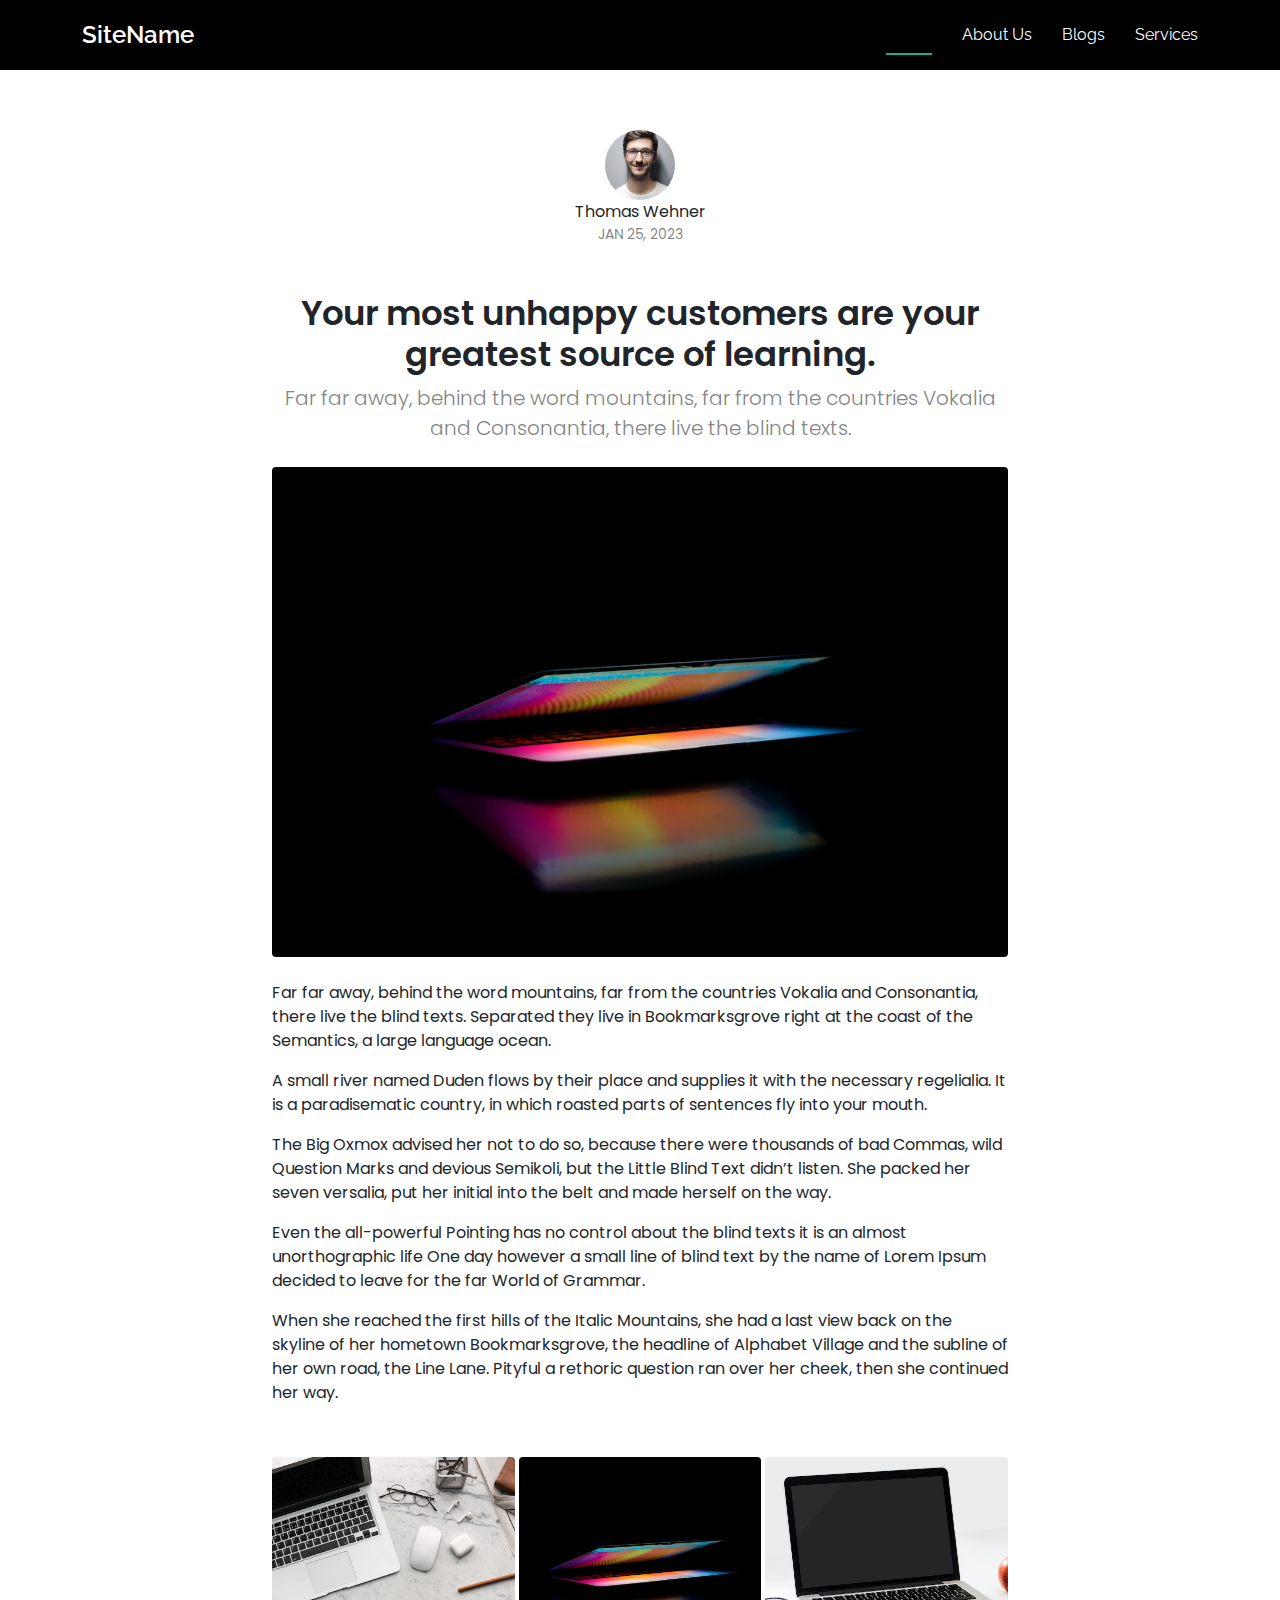
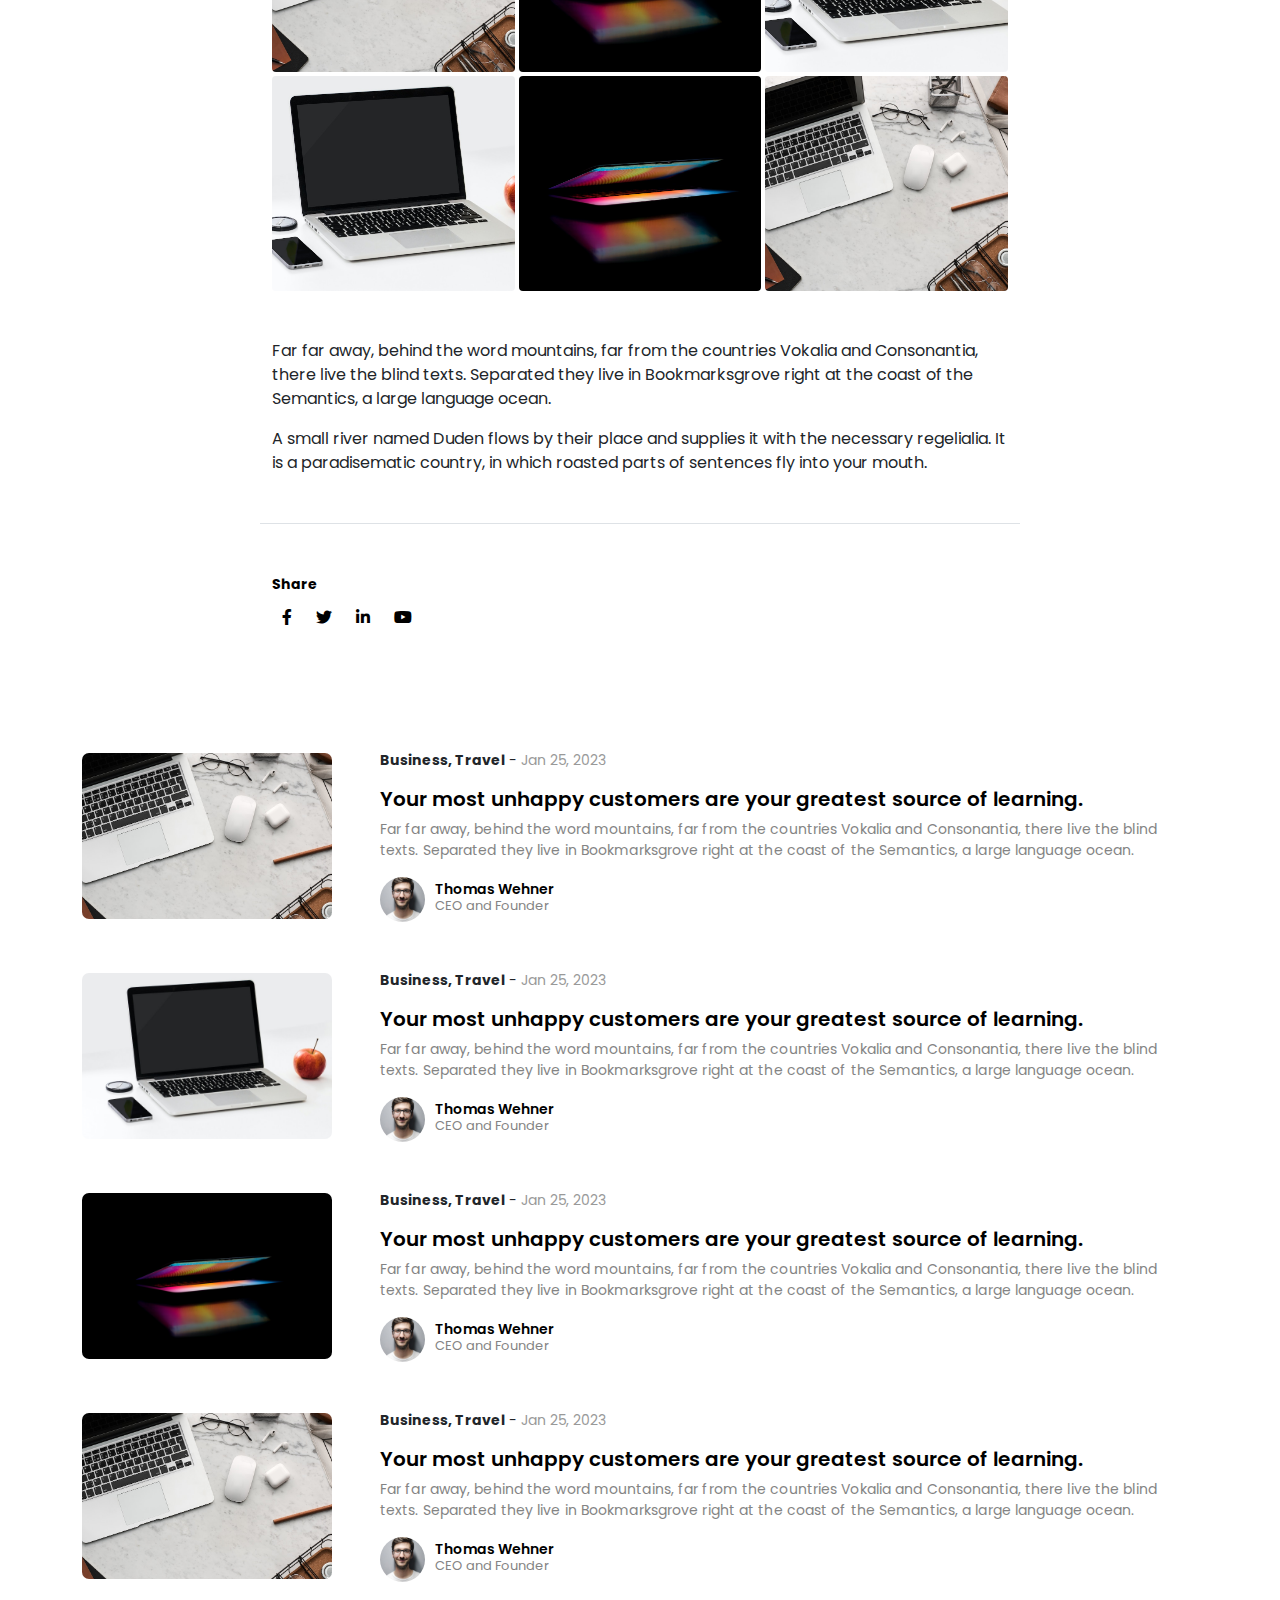
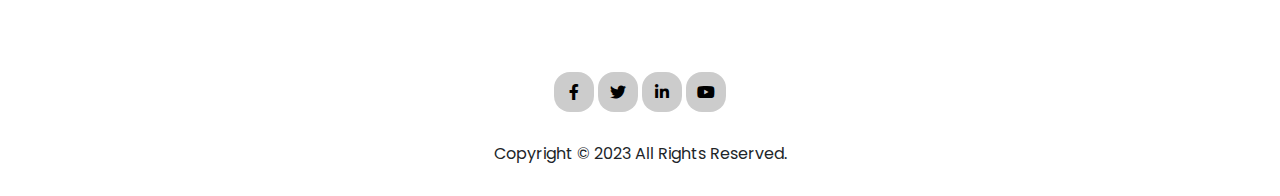
<file: single-post.html>
<!DOCTYPE html>
<html lang="en">

	<head>
		<meta charset="UTF-8" />
		<meta http-equiv="X-UA-Compatible" content="IE=edge" />
		<meta name="viewport" content="width=device-width, initial-scale=1.0" />
		<title>Single Post</title>
		<link href="https://cdn.jsdelivr.net/npm/bootstrap@5.0.2/dist/css/bootstrap.min.css" rel="stylesheet" />
		<link rel="stylesheet" href="https://cdnjs.cloudflare.com/ajax/libs/font-awesome/5.15.4/css/all.min.css" />
		<link rel="stylesheet" href="assets/css/style.css" />
	</head>

	<body>
		<!-- header -->
		<header-component></header-component>
		<main class="single_post_page">
			<section class="single_post">
				<div class="container">
					<div class="row justify-content-center">
						<div class="col-lg-8">
							<div class="text-center">
								<img src="assets/images/person.jpeg" alt="user image" class="img-fluid author_pic" />
							</div>
							<span class="d-block text-center">Thomas Wehner</span>
							<span class="date d-block text-center small text-uppercase text-black-50 mb-5">Jan 25,
								2023</span>
							<h2 class="heading text-center">
								Your most unhappy customers are your greatest source of
								learning.
							</h2>
							<p class="lead mb-4 text-center">
								Far far away, behind the word mountains, far from the countries
								Vokalia and Consonantia, there live the blind texts.
							</p>
							<img src="assets/images/blog-3.jpeg" alt="Image" class="img-fluid rounded mb-4" />
							<p>
								Far far away, behind the word mountains, far from the countries
								Vokalia and Consonantia, there live the blind texts. Separated
								they live in Bookmarksgrove right at the coast of the Semantics,
								a large language ocean.
							</p>
							<p>
								A small river named Duden flows by their place and supplies it
								with the necessary regelialia. It is a paradisematic country, in
								which roasted parts of sentences fly into your mouth.
							</p>
							<blockquote>
								<p>
									The Big Oxmox advised her not to do so, because there were
									thousands of bad Commas, wild Question Marks and devious
									Semikoli, but the Little Blind Text didn’t listen. She packed
									her seven versalia, put her initial into the belt and made
									herself on the way.
								</p>
							</blockquote>
							<p>
								Even the all-powerful Pointing has no control about the blind
								texts it is an almost unorthographic life One day however a
								small line of blind text by the name of Lorem Ipsum decided to
								leave for the far World of Grammar.
							</p>
							<p>
								When she reached the first hills of the Italic Mountains, she
								had a last view back on the skyline of her hometown
								Bookmarksgrove, the headline of Alphabet Village and the subline
								of her own road, the Line Lane. Pityful a rethoric question ran
								over her cheek, then she continued her way.
							</p>
							<div class="row g-1 my-5">
								<div class="col-lg-4">
									<a href="assets/images/blog-1.jpeg" class="glightbox"><img src="assets/images/blog-1.jpeg" alt="Image"
											class="img-fluid rounded" /></a>
								</div>
								<div class="col-lg-4">
									<a href="assets/images/blog-3.jpeg" class="glightbox"><img src="assets/images/blog-3.jpeg" alt="Image"
											class="img-fluid rounded" /></a>
								</div>
								<div class="col-lg-4">
									<a href="assets/images/blog-2.jpeg" class="glightbox"><img src="assets/images/blog-2.jpeg" alt="Image"
											class="img-fluid rounded" /></a>
								</div>
								<div class="col-lg-4">
									<a href="assets/images/blog-2.jpeg" class="glightbox"><img src="assets/images/blog-2.jpeg" alt="Image"
											class="img-fluid rounded" /></a>
								</div>
								<div class="col-lg-4">
									<a href="assets/images/blog-3.jpeg" class="glightbox"><img src="assets/images/blog-3.jpeg" alt="Image"
											class="img-fluid rounded" /></a>
								</div>
								<div class="col-lg-4">
									<a href="assets/images/blog-1.jpeg" class="glightbox"><img src="assets/images/blog-1.jpeg" alt="Image"
											class="img-fluid rounded" /></a>
								</div>
							</div>
							<p>
								Far far away, behind the word mountains, far from the countries Vokalia and Consonantia,
								there live the blind texts. Separated they live in Bookmarksgrove right at the coast of the
								Semantics, a large language ocean.</p>
							<p>A small river named Duden flows by their place and supplies it with the necessary regelialia.
								It is a paradisematic country, in which roasted parts of sentences fly into your mouth.
							</p>
							<div class="row mt-5 pt-5 border-top">
								<div class="col-12">
									<span class="fw-bold text-black small mb-1">Share</span>
									<ul class="social list-unstyled">
										<li><a href="#"><span class="fab fa-facebook-f"></span></a></li>
										<li><a href="#"><span class="fab fa-twitter"></span></a></li>
										<li><a href="#"><span class="fab fa-linkedin-in"></span></a></li>
										<li><a href="#"><span class="fab fa-youtube"></span></a></li>
									</ul>
								</div>
							</div>
						</div>
					</div>
				</div>
			</section>
			<section class="related_post_section">
				<div class="container">
					<div class="row">
						<div class="col-lg-12">
							<blog-card
								className="related_posts"
								image="assets/images/blog-1.jpeg"
								title="Your most unhappy customers are your greatest source of learning."
								date="Jan 25, 2023"
								description="Far far away, behind the word mountains, far from the
								countries Vokalia and Consonantia, there live the blind texts.
								Separated they live in Bookmarksgrove right at the coast of
								the Semantics, a large language ocean."
								category="Business, Travel"
								authorImage="assets/images/person.jpeg"
								authorName="Thomas Wehner"
								authorDesignation="CEO and Founder"
							></blog-card>
						</div>
						<div class="col-lg-12">
							<blog-card
								className="related_posts"
								image="assets/images/blog-2.jpeg"
								title="Your most unhappy customers are your greatest source of learning."
								date="Jan 25, 2023"
								description="Far far away, behind the word mountains, far from the
								countries Vokalia and Consonantia, there live the blind texts.
								Separated they live in Bookmarksgrove right at the coast of
								the Semantics, a large language ocean."
								category="Business, Travel"
								authorImage="assets/images/person.jpeg"
								authorName="Thomas Wehner"
								authorDesignation="CEO and Founder"
							></blog-card>
						</div>
						<div class="col-lg-12">
							<blog-card
								className="related_posts"
								image="assets/images/blog-3.jpeg"
								title="Your most unhappy customers are your greatest source of learning."
								date="Jan 25, 2023"
								description="Far far away, behind the word mountains, far from the
								countries Vokalia and Consonantia, there live the blind texts.
								Separated they live in Bookmarksgrove right at the coast of
								the Semantics, a large language ocean."
								category="Business, Travel"
								authorImage="assets/images/person.jpeg"
								authorName="Thomas Wehner"
								authorDesignation="CEO and Founder"
							></blog-card>
						</div>
						<div class="col-lg-12">
							<blog-card
								className="related_posts"
								image="assets/images/blog-1.jpeg"
								title="Your most unhappy customers are your greatest source of learning."
								date="Jan 25, 2023"
								description="Far far away, behind the word mountains, far from the
								countries Vokalia and Consonantia, there live the blind texts.
								Separated they live in Bookmarksgrove right at the coast of
								the Semantics, a large language ocean."
								category="Business, Travel"
								authorImage="assets/images/person.jpeg"
								authorName="Thomas Wehner"
								authorDesignation="CEO and Founder"
							></blog-card>
						</div>
					</div>
				</div>
			</section>
		</main>
		<footer-component></footer-component>
		<script src="https://code.jquery.com/jquery-3.6.3.min.js"></script>
		<script src="https://cdn.jsdelivr.net/npm/@popperjs/core@2.9.2/dist/umd/popper.min.js"></script>
		<script src="https://cdn.jsdelivr.net/npm/bootstrap@5.0.2/dist/js/bootstrap.min.js"></script>
		<script src="assets/js/components/blog-card.js" ></script>
		<script src="assets/js/components/header.js" ></script>
		<script src="assets/js/components/footer.js" ></script>
	</body>

</html>
</file>
<file: assets/css/style.css>
@import url("https://fonts.googleapis.com/css2?family=Poppins:ital,wght@0,100;0,200;0,300;0,400;0,500;0,600;0,700;0,800;0,900;1,100;1,200;1,300;1,400;1,500;1,600;1,700;1,800;1,900&family=Raleway:ital,wght@0,100;0,200;0,300;0,400;0,500;0,600;0,700;0,800;0,900;1,100;1,200;1,300;1,400;1,500;1,600;1,700;1,800;1,900&display=swap");

:root {
	--primary-font: "Raleway", sans-serif;
	--poppins-font: "Poppins", sans-serif;
	--black-color: #000;
	--white-color: #fff;
	--primary-color: #1bac91;
	--secondary-color: #21413c;
	--grey-color: #848484;
}

html,
body {
	width: 100%;
	box-sizing: border-box;
	padding: 0;
	margin: 0;
	font-family: var(--primary-font);
}

section {
	padding: 60px 0;
	overflow: hidden;
}

.header {
	background: #000;
	padding: 7px 0;
}

.sitename {
	color: #fff;
	font-size: 24px;
	font-weight: 600;
	text-decoration: none;
}

.nav-link {
	color: #fff;
	padding-left: 0 !important;
	padding-right: 0 !important;
	position: relative;
}

.nav-item+.nav-item {
	margin-left: 30px;
}

.navbar-toggler-icon {
	color: #fff;
	display: flex;
	align-items: center;
	justify-content: center;
}

.sitename:hover,
.nav-link:hover {
	color: #fff;
}

a.nav-link:before {
	content: '';
	position: absolute;
	width: 0%;
	height: 2px;
	bottom: 0;
	left: 0;
	background: var(--primary-color);
	transition: all .3s;
}

a.nav-link.active:before {
	width: 100%;
}

.hero_banner {
	width: 100%;
	height: calc(100vh - 70px);
	background: url(../images/hero-bg.jpeg) center center;
	background-size: cover;
	background-attachment: fixed;
	position: relative;
	margin-top: 70px;
	padding: 0;
}

.hero_banner:before {
	content: "";
	position: absolute;
	background: rgba(0, 0, 0, 0.4);
	top: 0;
	right: 0;
	bottom: 0;
	left: 0;
}

.hero_banner .container {
	z-index: 2;
}

.hero_banner h1 {
	color: var(--white-color);
	font-size: 48px;
	font-weight: 600;
}

.hero_banner h2 {
	color: rgba(255, 255, 255, 0.7);
	margin-bottom: 35px;
	font-size: 24px;
}

.btn_style_one {
	text-decoration: none;
	text-transform: uppercase;
	font-weight: 500;
	font-size: 16px;
	letter-spacing: 1px;
	display: inline-block;
	padding: 8px 28px;
	border-radius: 4px;
	transition: 0.5s;
	border: 2px solid var(--white-color);
	color: var(--white-color);
}

.btn_style_one:hover {
	background: var(--primary-color);
	color: var(--white-color);
	border-color: var(--primary-color);
}

.about_content h3 {
	font-size: 36px;
	font-weight: 600;
	color: var(--secondary-color);
}

.about_list {
	margin-top: 44px;
}

.about_list i {
	font-size: 42px;
	float: left;
	color: var(--primary-color);
}

.about_list h4 {
	font-size: 22px;
	font-weight: 500;
	margin-left: 54px;
	color: var(--secondary-color);
}

.about_list p {
	font-size: 15px;
	color: var(--grey-color);
	margin-left: 54px;
}

section.blog_section {
	background: rgba(0, 0, 0, 0.02);
}

.box_wrap {
	display: flex;
	align-items: center;
}

.box_wrap a {
	text-decoration: none;
}

.box_img {
	-webkit-box-flex: 0;
	-ms-flex: 0 0 440px;
	flex: 0 0 440px;
	margin-right: 3rem;
}

.box_img img {
	border-radius: 7px;
    max-height: 293px;
    width: 100%;
    height: 100%;
    object-fit: cover;
}

.box_meta {
	font-size: 14px;
}

span.box_date {
	color: #999;
}

.user_img {
	-webkit-box-flex: 0;
	-ms-flex: 0 0 45px;
	flex: 0 0 45px;
	margin-right: 10px;
}

.user_img img {
	border-radius: 50%;
}

.user_details h4 {
	font-size: 14px;
	color: var(--black-color);
	font-weight: 600;
	display: block;
	line-height: 1;
	margin-bottom: 0;
}

.user_details p {
	font-size: 13px;
	color: var(--grey-color);
	margin-bottom: 0;
}

h2.box_heading {
	font-size: 40px;
	font-weight: 600;
	color: var(--black-color);
	font-family: var(--poppins-font);
}

.box_main_para {
	font-size: 14px;
	line-height: 21px;
	color: var(--grey-color);
	font-weight: 400;
	letter-spacing: 0.1px;
}

.box_large ul.slick-dots {
	display: flex;
	justify-content: center;
	margin-top: 20px;
	padding-left: 0;
}

.box_large ul.slick-dots li {
	list-style: none;
	width: 7px;
	height: 7px;
	border-radius: 50%;
	margin: 0 3px;
	background: rgba(0, 0, 0, 0.2);
	cursor: pointer;
}

.box_large ul.slick-dots li.slick-active {
	background: var(--primary-color);
}

.box_large ul.slick-dots li button {
	display: none;
}

.service_section {
	background: #f2f9f8;
}

.section_title {
	padding-bottom: 40px;
	text-align: center;
}

.section_title h2 {
	font-size: 36px;
	font-weight: 600;
	margin-bottom: 20px;
	padding-bottom: 0;
	color: #21413c;
}

.section_title p {
	margin-bottom: 0;
}

.service_box {
	padding: 30px;
	position: relative;
	overflow: hidden;
	margin: 0;
	background: var(--white-color);
	transition: all 0.3s ease-in-out;
	border-radius: 15px;
	text-align: center;
	border-bottom: 3px solid var(--white-color);
}

.service_box:hover {
	box-shadow: 0 2px 29px 0 rgb(37 37 37 / 10%);
}

.service_box .icon i {
	font-size: 48px;
	line-height: 1;
	margin-bottom: 15px;
}

.service_box .title {
	font-weight: 600;
	margin-bottom: 15px;
	font-size: 18px;
	color: var(--black-color);
}

.service_box .description {
	font-size: 15px;
	line-height: 28px;
	margin-bottom: 0;
}

.service_box.pink .icon i {
	color: #ff689b;
}

.service_box.cyan .icon i {
	color: #3fcdc7;
}

.service_box.green .icon i {
	color: #41cf2e;
}

.service_box.blue .icon i {
	color: #2282ff;
}

.box_wrap.three_col .box_img {
	flex: none;
	width: 100%;
	margin-right: 0;
	margin-bottom: 30px;
}

.box_wrap.three_col .box_img img {
	max-height: 256px;
}

.box_wrap.three_col {
	flex-direction: column;
}

.box_wrap.three_col h2.box_heading {
	font-size: 18px;
	margin-bottom: 1rem;
}

section.blog_section_two .row .col-md-4:nth-child(n + 4) {
	margin-top: 3rem;
}

.recent_blogs {
	background: rgba(0, 0, 0, 0.02);
}

.recent_blog_col .list_heading {
	font-size: 1.5rem;
	font-weight: 600;
}

.box_wrap.box_list .box_img {
	-webkit-box-flex: 0;
	-ms-flex: 0 0 150px;
	flex: 0 0 150px;
	margin-right: 1rem;
}

.box_wrap.box_list .box_img img {
	max-height: 110px;
}

.box_wrap.box_list h2.box_heading {
	font-size: 18px;
}

.box_wrap.box_list {
	align-items: unset;
}

.box_wrap.box_list .box_main_para {
    display: none;
}

blog-card[classname="box_list"] {
	margin-bottom: 3rem;
	display: block;
}

.social_media {
	margin-bottom: 30px;
	display: block;
}

.social_media ul {
	padding-left: 0;
}

.social_media ul li {
	list-style: none;
	display: inline-block;
}

.social_media ul li a {
	display: flex;
	width: 40px;
	height: 40px;
	position: relative;
	background: #ccc;
	border-radius: 40%;
	align-items: center;
	justify-content: center;
	text-decoration: none;
	color: var(--black-color);
	transition: all .3s;
}

.social_media ul li a:hover {
	background: var(--primary-color);
	color: var(--white-color);
}

.footer {
	padding: 30px 0;
}

.copyright {
	margin-bottom: 0;
	font-family: var(--poppins-font);
}

.single_post_page {
	margin-top: 70px;
	font-family: var(--poppins-font)
}

.author_pic {
	width: 70px;
	border-radius: 50%;
}

.single_post .heading {
	font-weight: 600;
	font-size: 34px;
}

.lead {
	font-size: 1.25rem;
	font-weight: 300;
	color: var(--grey-color)
}

.single_post .blockquote {
	font-family: var(--primary-font);
	font-style: italic;
	padding-left: 40px;
	border-left: 2px solid #000;
}

.glightbox img {
	height: 100%;
	object-fit: cover;
}

.rounded {
	border-radius: 0.25rem !important;
}

.social {
	top: 5px;
	position: relative;
	margin: 0;
}

.social li {
	display: inline-block;
}

.social li a {
	color: var(--black-color);
	display: inline-block;
	padding: 5px 10px;
}

.box_wrap.related_posts .box_img {
	-webkit-box-flex: 0;
	-ms-flex: 0 0 250px;
	flex: 0 0 250px;
}

.box_wrap.related_posts .box_img img {
    max-height: 166px;
}

.box_wrap.related_posts .box_heading {
	font-size: 20px;
}

.related_post_section .row .col-lg-12:not(:last-child) .box_wrap.related_posts {
	margin-bottom: 3rem;
}

@media (max-width: 768px) {
	.hero_banner h1 {
		font-size: 30px;
	}

	.hero_banner h2 {
		font-size: 20px;
	}

	.about_content {
		padding-top: 3rem;
	}

	.blog_section .box_wrap {
		display: block;
	}

	.blog_section .box_wrap .box_img {
		margin-right: 0;
		margin-bottom: 1.5rem;
	}

	.blog_section h2.box_heading {
		font-size: 30px;
	}

	.box_wrap.box_list {
		display: block;
	}

	.box_wrap.box_list {
		margin-bottom: 3rem;
	}

	.box_wrap.box_list .box_img {
		margin-right: 0;
		margin-bottom: 1rem;
	}

	.blog_section_two .col-md-4:not(:last-child) .box_wrap.three_col {
		margin-bottom: 3rem;
	}

	section.blog_section_two .row .col-md-4:nth-child(n + 4) {
		margin-top: 0;
	}

	.box_wrap.related_posts {
		display: block;
	}

	.box_wrap.related_posts .box_img {
		margin-right: 0;
		margin-bottom: 1rem;
	}
}
</file>
